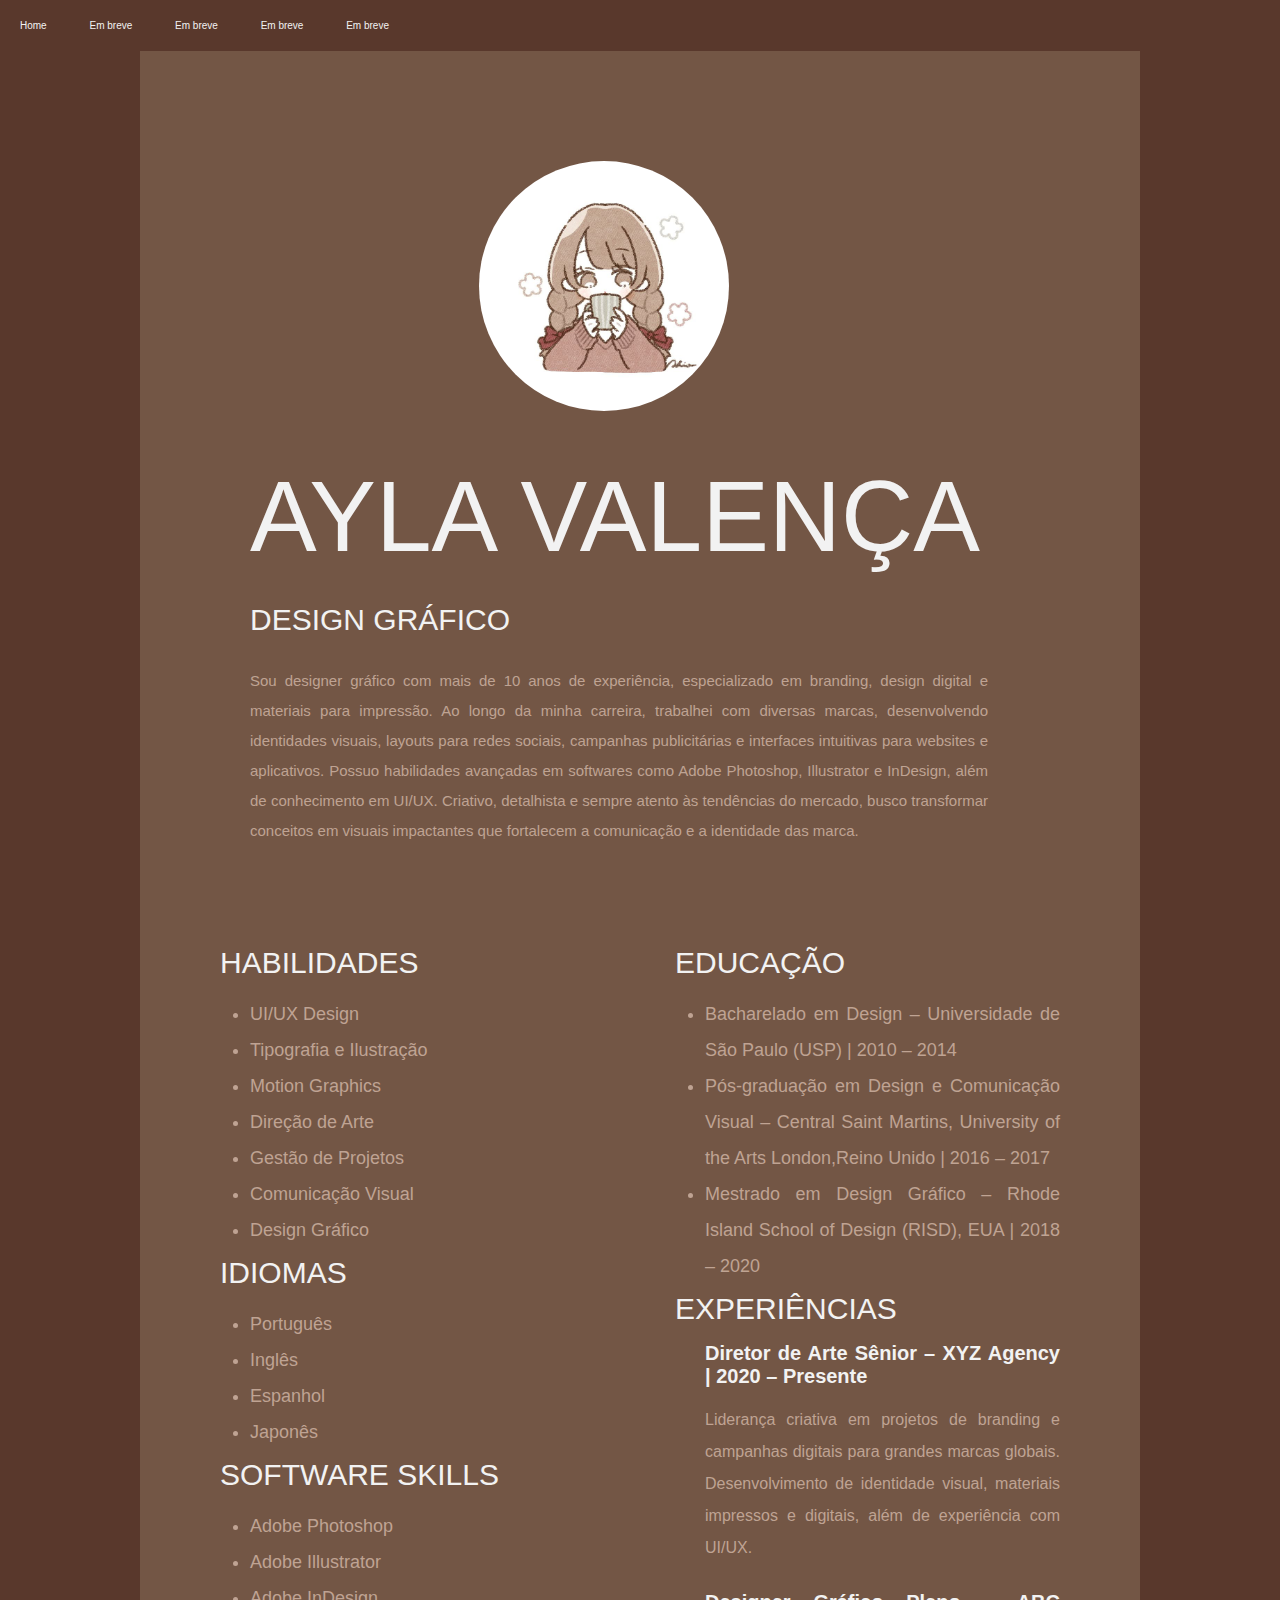
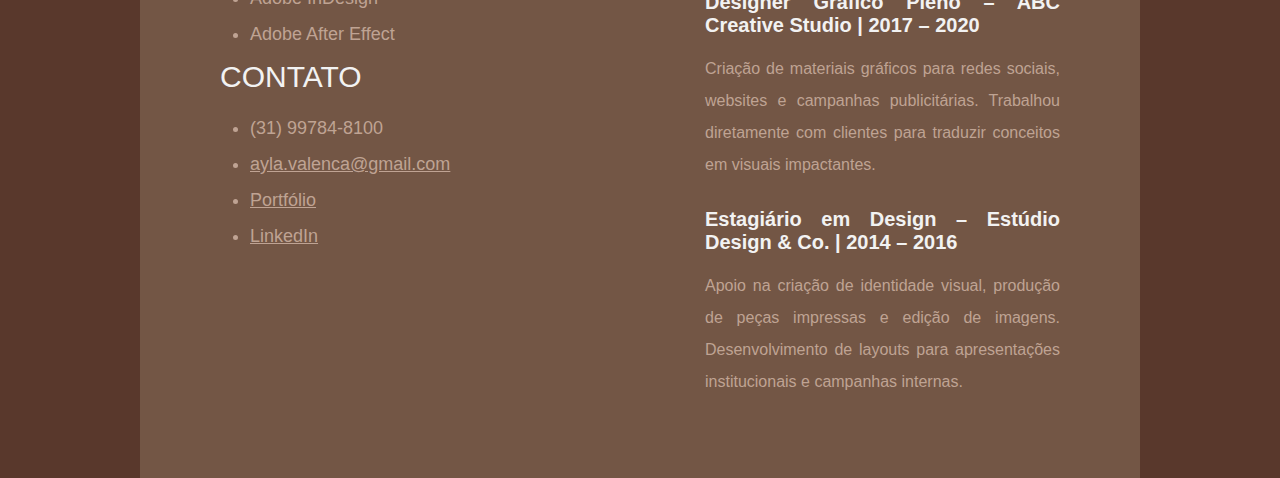
<file: public/index.html>
<!DOCTYPE html>
<html lang="en">

<head>
    <meta charset="UTF-8">
    <meta name="viewport" content="width=device-width, initial-scale=1.0">
    <title>Currículo</title>
    <link rel="stylesheet" href="style.css">
</head>

<body>
    <!--Cabeçalho-->
    <nav>
        <ul class="menu">
            <li><a href="index.html">Home</a></li>
            <li><a href="em-breve.html">Em breve</a></li>
            <li><a href="em-breve-1.html">Em breve</a></li>
            <li><a href="em-breve-2.html">Em breve</a></li>
            <li><a href="em-breve-3.html">Em breve</a></li>
        </ul>
    </nav>
    <div class="container">
        <div class="perfil">
            <div class="perfil-container">
                <div class="icon">
                    <img src="icon.jpg" alt="menina bebendo café">
                </div>

                <div>
                    <h1 class="nome">Ayla Valença</h1>
                    <p class="cargo">Design Gráfico</p>
                    <p class="intro">
                        Sou designer gráfico com mais de 10 anos de experiência,
                        especializado em branding, design digital e materiais para impressão.
                        Ao longo da minha carreira, trabalhei com diversas marcas, desenvolvendo
                        identidades visuais, layouts para redes sociais, campanhas publicitárias
                        e interfaces intuitivas para websites e aplicativos. Possuo habilidades
                        avançadas em softwares como Adobe Photoshop, Illustrator e InDesign,
                        além de conhecimento em UI/UX. Criativo, detalhista e sempre atento
                        às tendências do mercado, busco transformar conceitos em visuais
                        impactantes que fortalecem a comunicação e a identidade das marca.
                    </p>
                </div>
            </div>
        </div>

     <!--Lateral-->
        <div class="coluna-1">
            <div class="habilidades">
                <h3>Habilidades</h3>
                <ul class="lista">
                    <li>UI/UX Design</li>
                    <li>Tipografia e Ilustração</li>
                    <li>Motion Graphics</li>
                    <li>Direção de Arte</li>
                    <li>Gestão de Projetos</li>
                    <li>Comunicação Visual</li>
                    <li>Design Gráfico</li>
                </ul>
            </div>

            <div class="idiomas">
                <h3>Idiomas</h3>
                <ul class="lista">
                    <li>Português</li>
                    <li>Inglês</li>
                    <li>Espanhol</li>
                    <li>Japonês</li>
                </ul>
            </div>

            <div class="skills">
                <h3>Software Skills</h3>
                <ul class="lista">
                    <li>Adobe Photoshop</li>
                    <li>Adobe Illustrator</li>
                    <li>Adobe InDesign</li>
                    <li>Adobe After Effect</li>
                </ul>
            </div>

            <div>
                <h3>Contato</h3>
                <ul class="lista">
                    <li>(31) 99784-8100</li>
                    <li><a href="mailto:ayla.valenca@gmail.com">ayla.valenca@gmail.com</a></li>
                    <li><a href="#">Portfólio</a></li>
                    <li><a href="https://www.linkedin.com/home">LinkedIn</a></li>
                </ul>
            </div>
        </div>
     <!--Principal-->
        <div class="coluna-2">
            <div class="educação">
                <h3>Educação</h3>
                <ul class="lista">
                    <li>Bacharelado em Design – Universidade de São Paulo (USP) | 2010 – 2014</li>
                    <li>Pós-graduação em Design e Comunicação Visual – Central Saint Martins, University of the Arts
                        London,Reino Unido | 2016 – 2017</li>
                    <li>Mestrado em Design Gráfico – Rhode Island School of Design (RISD), EUA | 2018 – 2020</li>
                    </u>
            </div>

            <div class="experiências">
                <h3>Experiências</h3>
                <h4>Diretor de Arte Sênior – XYZ Agency | 2020 – Presente</h4>
                <p>Liderança criativa em projetos de branding e campanhas digitais
                    para grandes marcas globais. Desenvolvimento de identidade visual,
                    materiais impressos e digitais, além de experiência com UI/UX.</p><br>

                <h4>Designer Gráfico Pleno – ABC Creative Studio | 2017 – 2020</h4>
                <p>Criação de materiais gráficos para redes sociais, websites e
                    campanhas publicitárias. Trabalhou diretamente com clientes para
                    traduzir conceitos em visuais impactantes.</p><br>

                <h4>Estagiário em Design – Estúdio Design & Co. | 2014 – 2016</h4>
                <p>Apoio na criação de identidade visual, produção de peças impressas
                    e edição de imagens. Desenvolvimento de layouts para apresentações institucionais
                    e campanhas internas.</p>
            </div>


        </div>

    </div>
    </div>
</body>

</html>
</file>
<file: public/style.css>
* {
    padding: 0;
    margin: 0;
    box-sizing: border-box;
}

html {
    font-size: 10px;
}

body {
    font-family: 'Segoe UI', Tahoma, Geneva, Verdana, sans-serif;
    background-color: #59382C;
    text-align: justify;
    color: #F2F2F2;
}

a {
    color: #BFA393;
}

h3,
.cargo,
.nome {
    text-transform: uppercase;
    font-weight: 400;
    color: #F2F2F2;
}

h3 {
    font-size: 30px;
}

h4 {
    font-size: 20px;
    margin-top: 16px;
    margin-left: 30px;
}

p {
    margin-top: 16px;
    margin-left: 30px;
    line-height: 2;
    font-size: 16px;
    color: #BFA393;
}

.intro {
    text-align: justify;
    font-size: 15px;
    margin-top: 16px;
    margin-left: 30px;
    color: #BFA393;
}

img {
    width: 100%;
    border-radius: 50%;
}

.container {
    max-width: 1000px;
    width: 90%;
    margin: 0 auto;
    display: grid;
    padding: 80px;
    background-color: #735645;
    grid-template-columns: 1fr 1fr;
    gap: 70px;
}

.perfil {
    grid-column: 1 / -1;
    margin-top: 30px;
}

.coluna-1,
.coluna-2 {

    margin-top: 30px;
    display: flex;
    flex-direction: column;
    gap: 8px;
}

.perfil-container {
    display: flex;
    justify-content: center;
    align-items: center;
    flex-direction: column;
    gap: 30px;
    max-width: 768px;
    flex-direction: column;
}

.icon {
    max-width: 250px;
}

.nome {
    font-size: 100px;
    font-weight: 200;
    text-align: center;
    display: flex;
    margin-bottom: 12px;
    margin-top: 16px;
    margin-left: 30px;
}

.cargo {
    font-size: 30px;
    font-weight: 500;
    text-align: justify;
}

.lista {
    font-size: 18px;
    margin-top: 16px;
    margin-left: 30px;
    line-height: 2;
    color: #BFA393;
}

.menu {
    list-style: none;
    padding: 0;
    background-color: #59382C;
}

.menu li {
    display: inline;
}

.menu a {
    background-color: #59382C;
    color: #F2F2F2;
    display: inline-block;
    text-decoration: none;
    font-family: 20px;
    padding: 20px;

}
</file>
